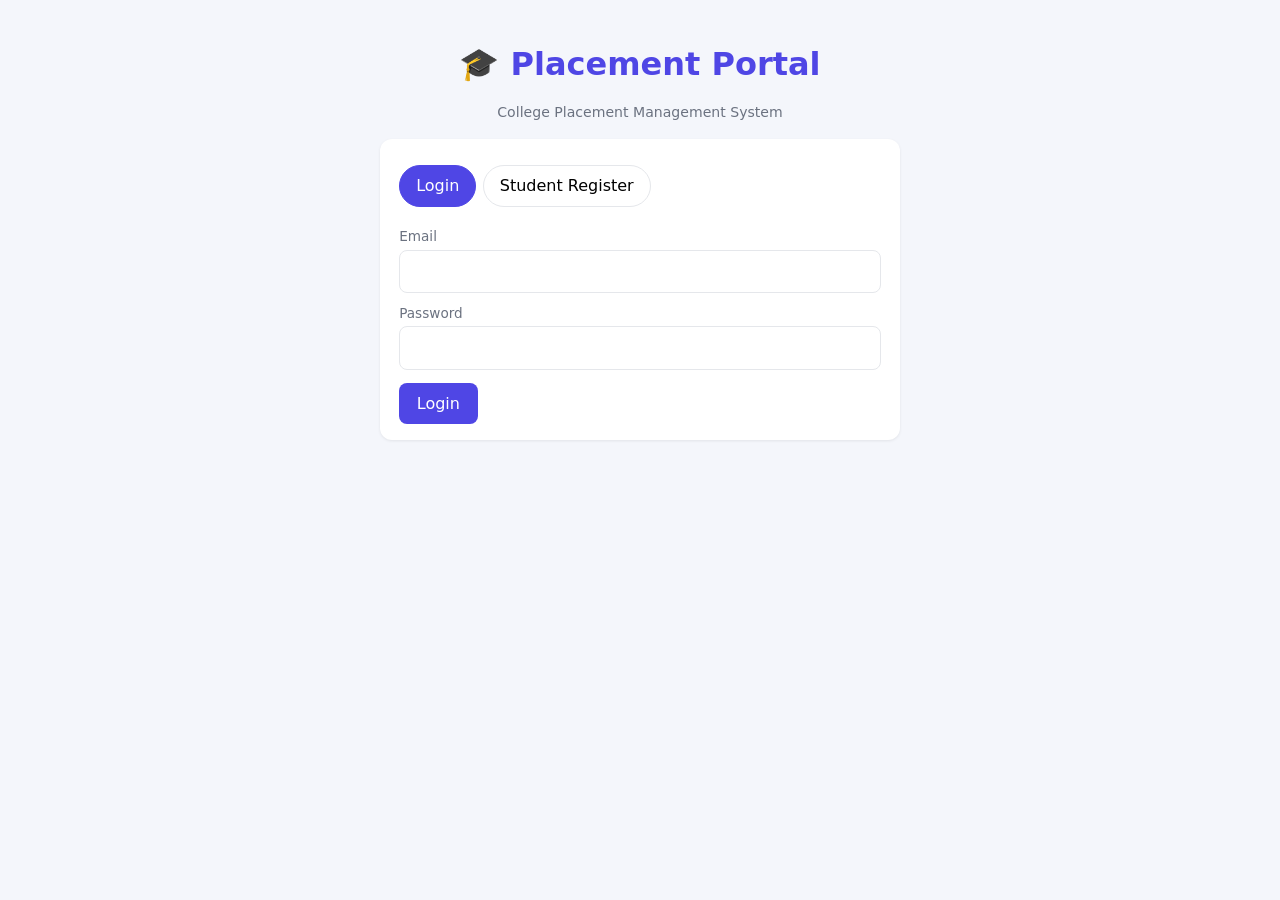
<file: index.html>
<!DOCTYPE html>
<html lang="en">
<head>
<meta charset="UTF-8">
<meta name="viewport" content="width=device-width, initial-scale=1">
<title>Placement Portal - Login</title>
<link rel="stylesheet" href="assets/css/style.css">
</head>
<body>
<div class="auth">
  <div class="hero"><h1>🎓 Placement Portal</h1><p class="muted">College Placement Management System</p></div>

  <div class="card">
    <div class="tabs" id="authTabs">
      <button class="active" data-mode="login">Login</button>
      <button data-mode="register">Student Register</button>
    </div>

    <form id="loginForm">
      <label>Email</label><input type="email" name="email" required autocomplete="username">
      <label>Password</label><input type="password" name="password" required autocomplete="current-password">
      <button class="btn" type="submit">Login</button>
    </form>

    <form id="registerForm" class="hidden">
      <div class="form-grid">
        <div><label>Full name</label><input name="name" required></div>
        <div><label>Email</label><input type="email" name="email" required></div>
        <div><label>Password (min 6)</label><input type="password" name="password" minlength="6" required></div>
        <div><label>Roll number</label><input name="roll_no" required></div>
        <div><label>Department</label>
          <select name="department" required>
            <option>Information Technology</option><option>Computer Science</option>
            <option>Electronics</option><option>Mechanical</option><option>Civil</option><option>Management</option>
          </select></div>
        <div><label>CGPA (0-10)</label><input type="number" name="cgpa" step="0.01" min="0" max="10" required></div>
        <div><label>Active backlogs</label><input type="number" name="backlogs" min="0" value="0" required></div>
        <div><label>Graduation year</label><input type="number" name="graduation_year" min="2000" max="2100" value="2027" required></div>
        <div><label>Phone</label><input name="phone"></div>
      </div>
      <button class="btn" type="submit">Create account</button>
    </form>
  </div>
</div>

<script src="assets/js/common.js"></script>
<script>
const loginForm = document.getElementById('loginForm');
const registerForm = document.getElementById('registerForm');

document.querySelectorAll('#authTabs button').forEach(b => b.addEventListener('click', () => {
  document.querySelectorAll('#authTabs button').forEach(x => x.classList.toggle('active', x === b));
  loginForm.classList.toggle('hidden', b.dataset.mode !== 'login');
  registerForm.classList.toggle('hidden', b.dataset.mode !== 'register');
}));

const formData = f => Object.fromEntries(new FormData(f));

loginForm.addEventListener('submit', safe(async e => {
  e.preventDefault();
  const { user } = await api('auth', 'login', formData(loginForm));
  location.href = user.role === 'admin' ? 'admin.html' : 'student.html';
}));

registerForm.addEventListener('submit', safe(async e => {
  e.preventDefault();
  const r = await api('auth', 'register', formData(registerForm));
  toast(r.message);
  registerForm.reset();
  document.querySelector('#authTabs [data-mode=login]').click();
}));

// Already logged in? jump to dashboard
api('auth', 'me').then(({ user }) => {
  if (user) location.href = user.role === 'admin' ? 'admin.html' : 'student.html';
}).catch(() => {});
</script>
</body>
</html>
</file>
<file: assets/css/style.css>
:root{--bg:#f4f6fb;--card:#fff;--text:#1f2937;--muted:#6b7280;--primary:#4f46e5;--primary-d:#4338ca;--ok:#059669;--warn:#d97706;--bad:#dc2626;--line:#e5e7eb;--r:12px}
*{box-sizing:border-box}
body{margin:0;font-family:system-ui,-apple-system,"Segoe UI",Roboto,sans-serif;background:var(--bg);color:var(--text);line-height:1.5}
a{color:var(--primary)}
.topbar{background:var(--primary);color:#fff;padding:.8rem 1.2rem;display:flex;justify-content:space-between;align-items:center;gap:1rem}
.topbar h1{font-size:1.1rem;margin:0}
.topbar button{background:rgba(255,255,255,.15);color:#fff;border:0;padding:.4rem .9rem;border-radius:8px;cursor:pointer}
.container{max-width:1100px;margin:0 auto;padding:1rem}
.tabs{display:flex;gap:.4rem;overflow-x:auto;padding:.6rem 0}
.tabs button{border:1px solid var(--line);background:var(--card);padding:.5rem 1rem;border-radius:999px;cursor:pointer;white-space:nowrap;font:inherit}
.tabs button.active{background:var(--primary);color:#fff;border-color:var(--primary)}
.card{background:var(--card);border-radius:var(--r);padding:1rem 1.2rem;box-shadow:0 1px 3px rgba(0,0,0,.08);margin-bottom:1rem}
.grid{display:grid;gap:1rem;grid-template-columns:repeat(auto-fill,minmax(240px,1fr))}
.stat b{display:block;font-size:1.8rem;color:var(--primary)}
.stat span{color:var(--muted);font-size:.85rem}
h2{margin:.2rem 0 .8rem;font-size:1.15rem}
h3{margin:0 0 .3rem;font-size:1.02rem}
.muted{color:var(--muted);font-size:.88rem}
label{display:block;font-size:.85rem;margin:.6rem 0 .2rem;color:var(--muted)}
input,select,textarea{width:100%;padding:.55rem .7rem;border:1px solid var(--line);border-radius:8px;font:inherit;background:#fff}
input:focus,select:focus,textarea:focus{outline:2px solid #c7d2fe;border-color:var(--primary)}
.form-grid{display:grid;gap:.2rem .9rem;grid-template-columns:repeat(auto-fit,minmax(200px,1fr))}
.btn{background:var(--primary);color:#fff;border:0;padding:.55rem 1.1rem;border-radius:8px;cursor:pointer;font:inherit;margin-top:.8rem}
.btn:hover{background:var(--primary-d)}
.btn:disabled{background:#c7c9d1;cursor:not-allowed}
.btn.sm{padding:.3rem .7rem;margin:0;font-size:.82rem}
.btn.danger{background:var(--bad)}
.btn.ghost{background:#eef2ff;color:var(--primary)}
.badge{display:inline-block;padding:.1rem .6rem;border-radius:999px;font-size:.75rem;font-weight:600;background:#e5e7eb}
.badge.open,.badge.selected{background:#d1fae5;color:var(--ok)}
.badge.closed,.badge.rejected{background:#fee2e2;color:var(--bad)}
.badge.shortlisted,.badge.interviewed{background:#fef3c7;color:var(--warn)}
.badge.applied{background:#e0e7ff;color:var(--primary)}
.table-wrap{overflow-x:auto}
table{width:100%;border-collapse:collapse;font-size:.9rem}
th,td{text-align:left;padding:.55rem .6rem;border-bottom:1px solid var(--line);white-space:nowrap}
th{color:var(--muted);font-weight:600;font-size:.8rem;text-transform:uppercase}
.bar{height:10px;background:#e5e7eb;border-radius:999px;overflow:hidden;margin:.25rem 0 .7rem}
.bar i{display:block;height:100%;background:var(--primary)}
.hidden{display:none!important}
#toast{position:fixed;bottom:1rem;left:50%;transform:translateX(-50%);background:#111827;color:#fff;padding:.6rem 1.1rem;border-radius:8px;opacity:0;transition:.25s;pointer-events:none;z-index:99;max-width:90vw}
#toast.show{opacity:1}#toast.err{background:var(--bad)}
.auth{max-width:520px;margin:2.5rem auto}
.auth .hero{text-align:center;margin-bottom:1rem}
.auth .hero h1{margin:0;color:var(--primary)}
.row{display:flex;justify-content:space-between;align-items:center;gap:.6rem;flex-wrap:wrap}
@media(max-width:600px){.container{padding:.6rem}.stat b{font-size:1.5rem}}
</file>
